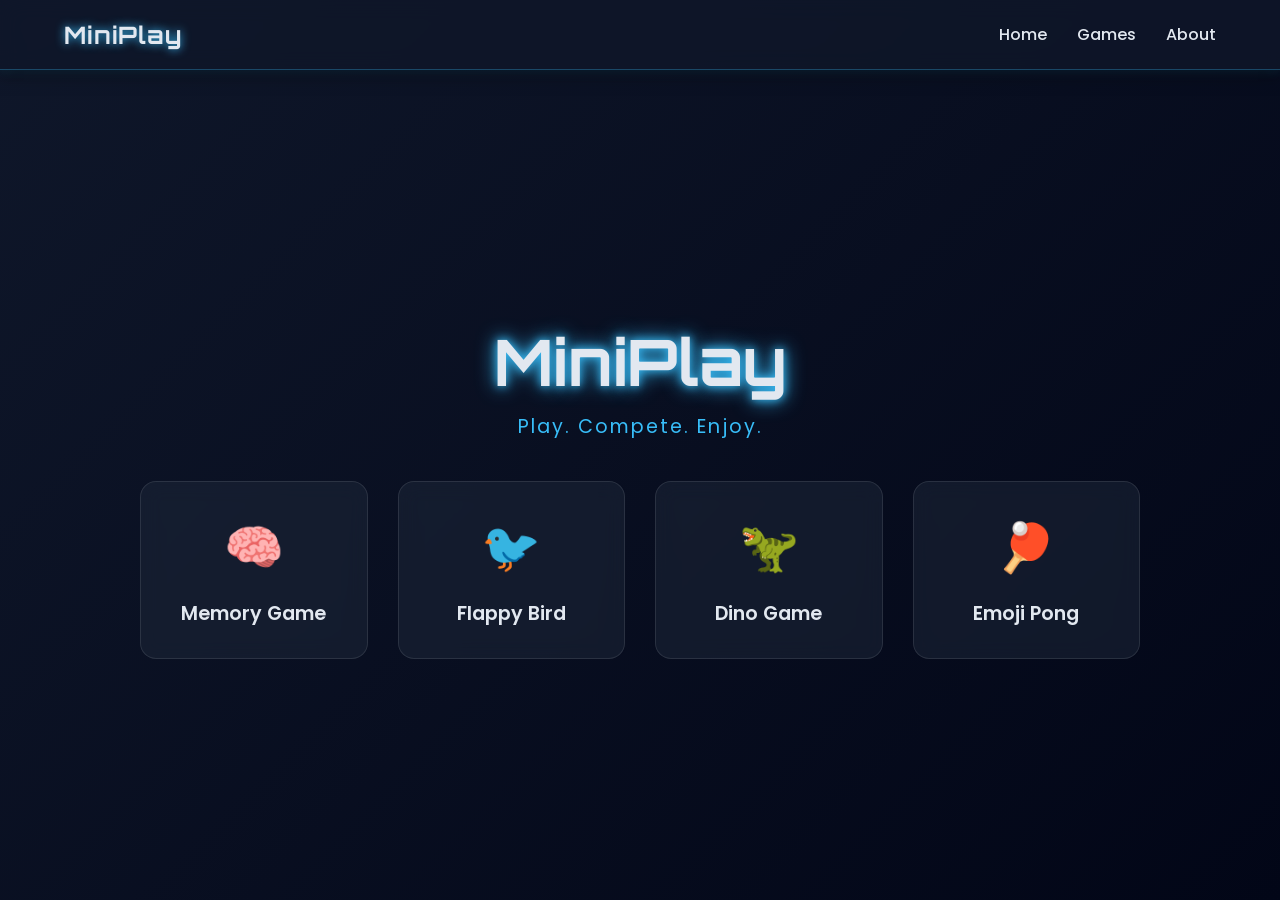
<file: index.html>
<!DOCTYPE html>
<html lang="en">
<head>
    <meta charset="UTF-8">
    <meta name="viewport" content="width=device-width, initial-scale=1.0">
    <title>MiniPlay - Arcade Platform</title>
    <link rel="stylesheet" href="style.css">
    <link rel="stylesheet" href="navbar.css">
    <link href="https://fonts.googleapis.com/css2?family=Orbitron:wght@400;700&family=Poppins:wght@300;400;600&display=swap" rel="stylesheet">
</head>
<body>
    <nav class="navbar">
        <a href="index.html" class="nav-logo">MiniPlay</a>
        <ul class="nav-links">
            <li><a href="index.html">Home</a></li>
            <li><a href="#games">Games</a></li>
            <li><a href="about.html">About</a></li>
        </ul>
    </nav>

    <div class="container">
        <header>
            <h1 class="logo">MiniPlay</h1>
            <p class="subtitle">Play. Compete. Enjoy.</p>
        </header>

        <section id="games" class="game-grid">
            <a href="games/memory/index.html" class="game-card">
                <div class="icon">🧠</div>
                <h2>Memory Game</h2>
            </a>
            <a href="games/flappy/index.html" class="game-card">
                <div class="icon">🐦</div>
                <h2>Flappy Bird</h2>
            </a>
            <a href="games/dino/index.html" class="game-card">
                <div class="icon">🦖</div>
                <h2>Dino Game</h2>
            </a>
            <a href="games/pong/index.html" class="game-card">
                <div class="icon">🏓</div>
                <h2>Emoji Pong</h2>
            </a>
        </div>
    </div>
</body>
</html>
</file>
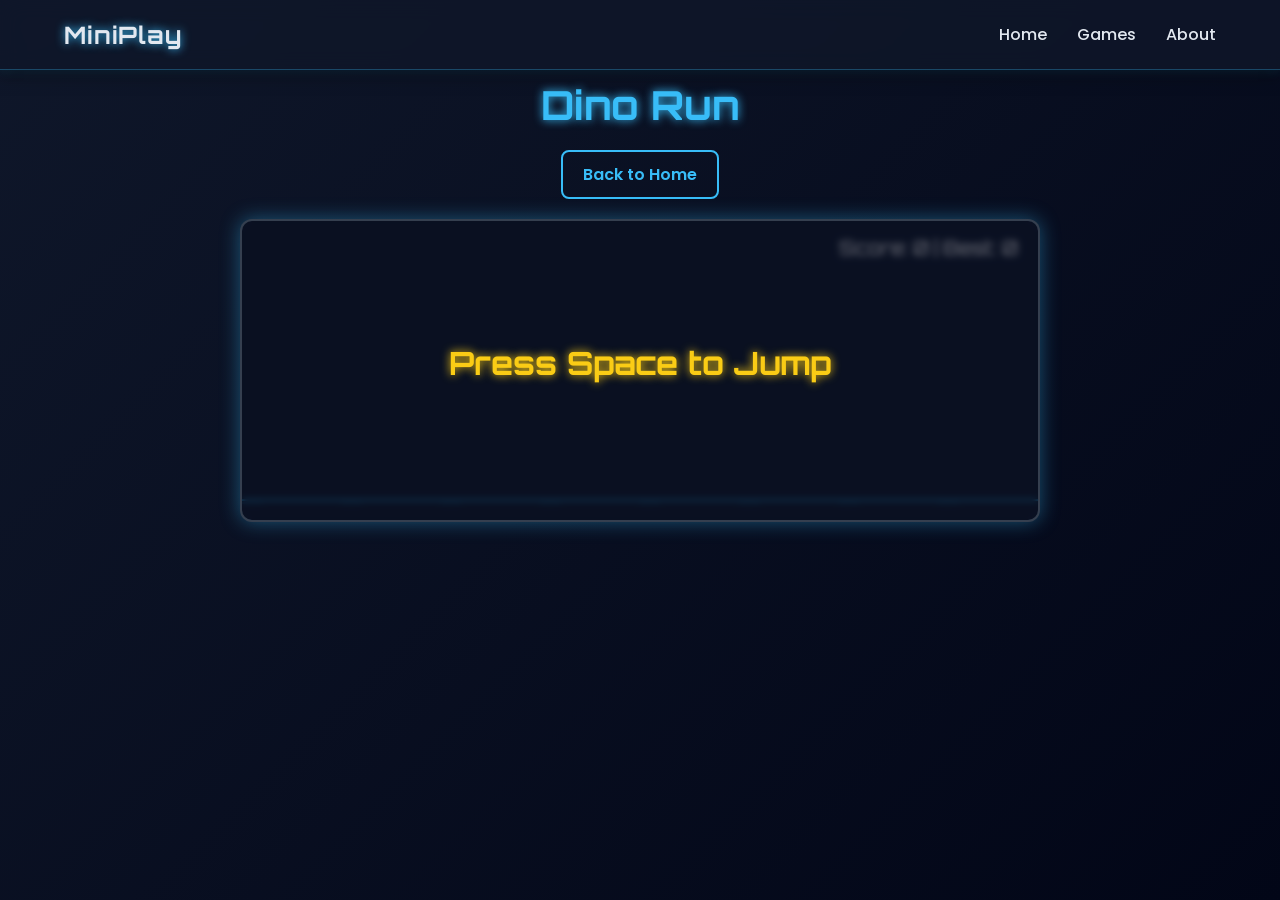
<file: games/dino/index.html>
<!DOCTYPE html>
<html lang="en">
<head>
    <meta charset="UTF-8">
    <meta name="viewport" content="width=device-width, initial-scale=1.0">
    <title>Dino Game - MiniPlay</title>
    <link rel="stylesheet" href="style.css">
    <link rel="stylesheet" href="../../navbar.css">
    <link href="https://fonts.googleapis.com/css2?family=Orbitron:wght@400;700&family=Poppins:wght@300;400;600&display=swap" rel="stylesheet">
</head>
<body>
    <nav class="navbar">
        <a href="../../index.html" class="nav-logo">MiniPlay</a>
        <ul class="nav-links">
            <li><a href="../../index.html">Home</a></li>
            <li><a href="../../index.html#games">Games</a></li>
            <li><a href="../../about.html">About</a></li>
        </ul>
    </nav>

    <div class="container">
        <header>
            <h1 class="logo">Dino Run</h1>
            <div class="controls">
                <a href="../../index.html" class="neon-btn back-btn">Back to Home</a>
            </div>
        </header>

        <div class="game-container">
            <canvas id="gameCanvas" width="800" height="300"></canvas>
            <div id="score-display">Score: <span id="score">0</span> | Best: <span id="best-score">0</span></div>
            
            <div id="start-overlay" class="overlay">
                <h2>Press Space to Jump</h2>
            </div>
            
            <div id="game-over-overlay" class="overlay hidden">
                <h2>Game Over!</h2>
                <button id="restart-btn" class="neon-btn">Restart</button>
            </div>
        </div>
    </div>
    <script src="script.js"></script>
</body>
</html>
</file>
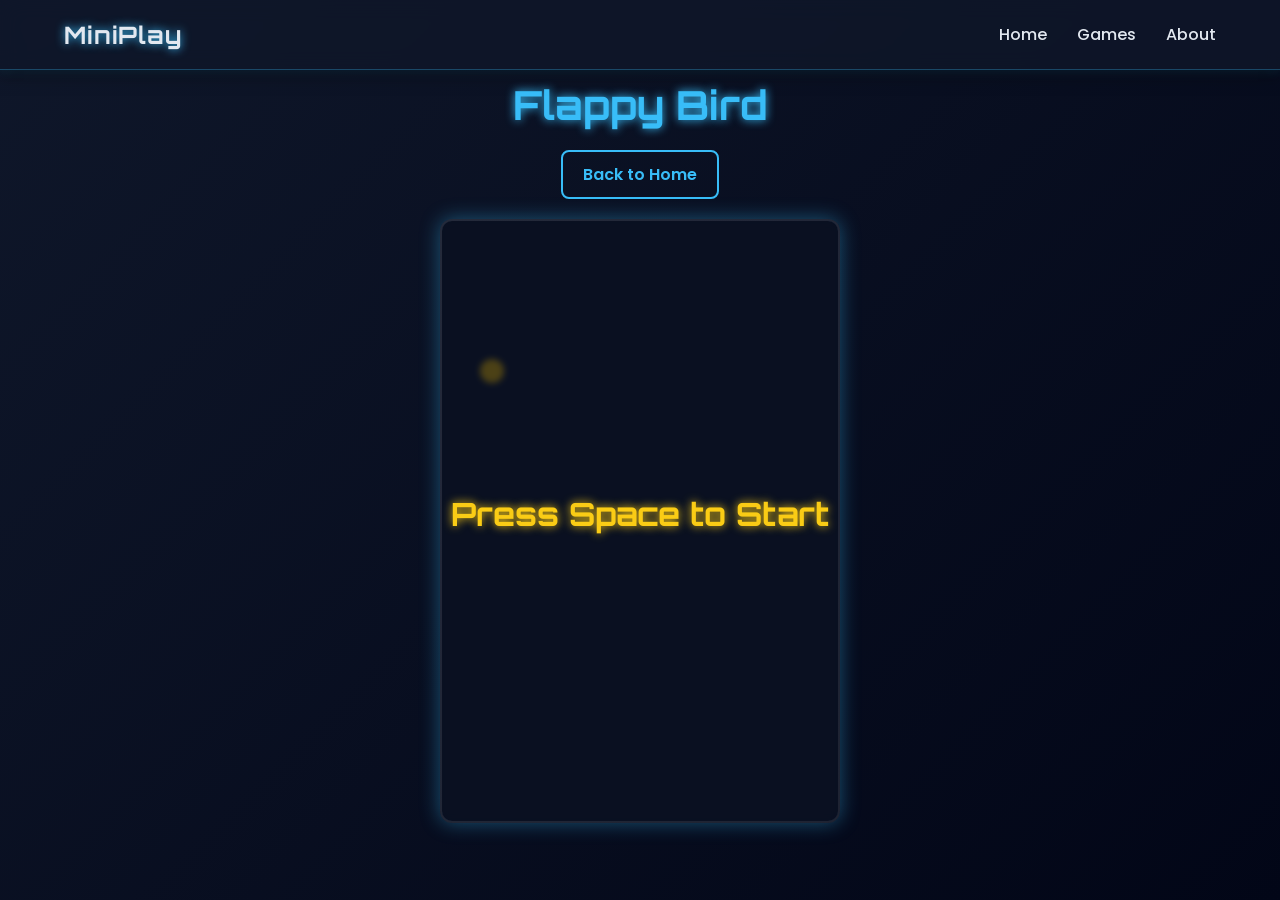
<file: games/flappy/index.html>
<!DOCTYPE html>
<html lang="en">
<head>
    <meta charset="UTF-8">
    <meta name="viewport" content="width=device-width, initial-scale=1.0">
    <title>Flappy Bird - MiniPlay</title>
    <link rel="stylesheet" href="style.css">
    <link rel="stylesheet" href="../../navbar.css">
    <link href="https://fonts.googleapis.com/css2?family=Orbitron:wght@400;700&family=Poppins:wght@300;400;600&display=swap" rel="stylesheet">
</head>
<body>
    <nav class="navbar">
        <a href="../../index.html" class="nav-logo">MiniPlay</a>
        <ul class="nav-links">
            <li><a href="../../index.html">Home</a></li>
            <li><a href="../../index.html#games">Games</a></li>
            <li><a href="../../about.html">About</a></li>
        </ul>
    </nav>

    <div class="container">
        <header>
            <h1 class="logo">Flappy Bird</h1>
            <div class="controls">
                <a href="../../index.html" class="neon-btn back-btn">Back to Home</a>
            </div>
        </header>

        <div class="game-container">
            <canvas id="gameCanvas" width="400" height="600"></canvas>
            
            <div id="start-overlay" class="overlay">
                <h2>Press Space to Start</h2>
            </div>
            
            <div id="game-over-overlay" class="overlay hidden">
                <h2>Game Over!</h2>
                <p>Score: <span id="final-score">0</span></p>
                <p>Best: <span id="best-score">0</span></p>
                <button id="restart-btn" class="neon-btn">Restart</button>
            </div>
        </div>
    </div>
    <script src="script.js"></script>
</body>
</html>
</file>
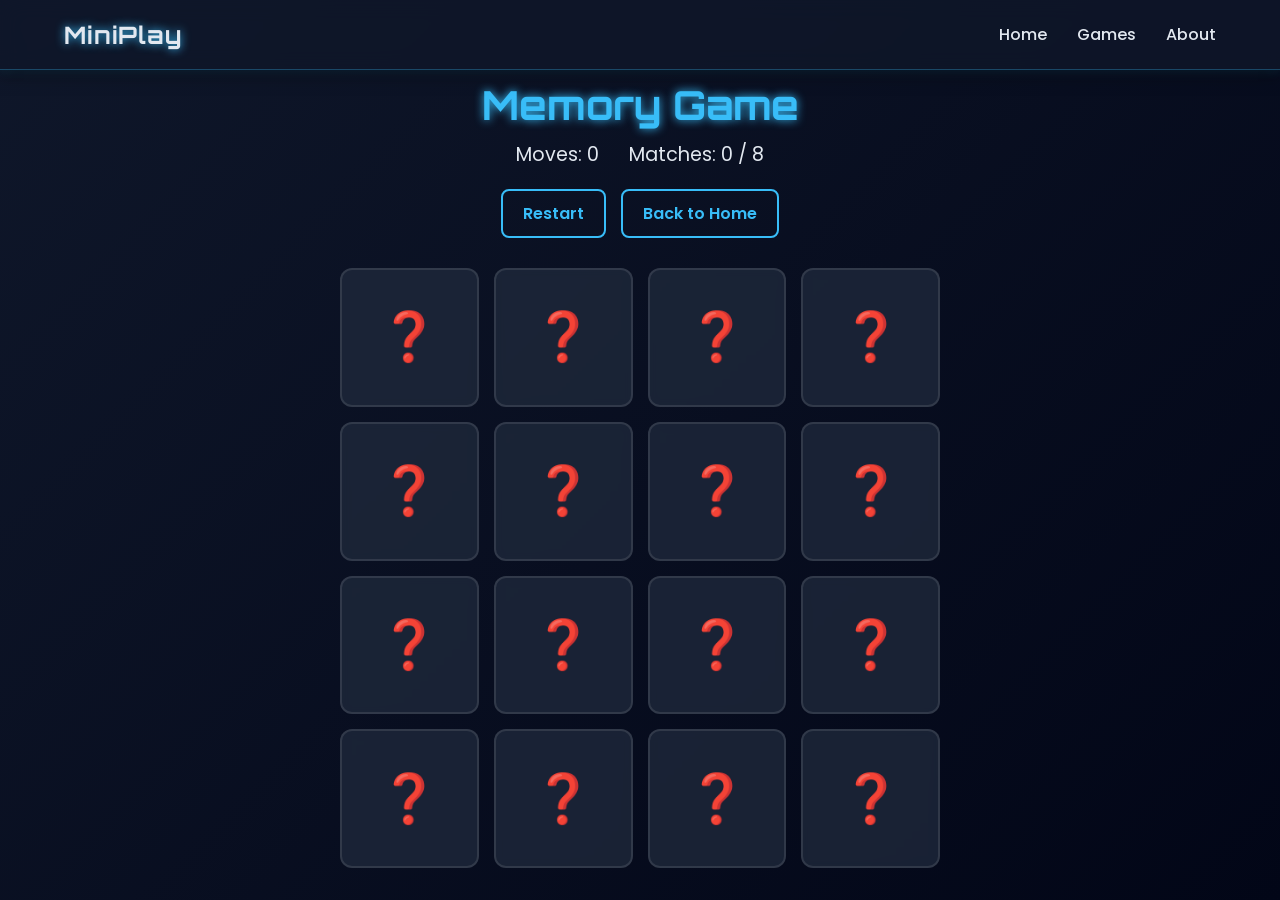
<file: games/memory/index.html>
<!DOCTYPE html>
<html lang="en">
<head>
    <meta charset="UTF-8">
    <meta name="viewport" content="width=device-width, initial-scale=1.0">
    <title>Memory Game - MiniPlay</title>
    <link rel="stylesheet" href="style.css">
    <link rel="stylesheet" href="../../navbar.css">
    <link href="https://fonts.googleapis.com/css2?family=Orbitron:wght@400;700&family=Poppins:wght@300;400;600&display=swap" rel="stylesheet">
</head>
<body>
    <nav class="navbar">
        <a href="../../index.html" class="nav-logo">MiniPlay</a>
        <ul class="nav-links">
            <li><a href="../../index.html">Home</a></li>
            <li><a href="../../index.html#games">Games</a></li>
            <li><a href="../../about.html">About</a></li>
        </ul>
    </nav>

    <div class="container">
        <header>
            <h1 class="logo">Memory Game</h1>
            <div class="stats">
                <p>Moves: <span id="moves">0</span></p>
                <p>Matches: <span id="matches">0</span> / 8</p>
            </div>
            <div class="controls">
                <button id="restart-btn" class="neon-btn">Restart</button>
                <a href="../../index.html" class="neon-btn back-btn">Back to Home</a>
            </div>
        </header>

        <div class="game-board" id="game-board">
            <!-- Cards generated by JS -->
        </div>

        <div id="win-screen" class="modal hidden">
            <div class="modal-content">
                <h2>You Win!</h2>
                <p>Total Moves: <span id="final-moves"></span></p>
                <button id="play-again-btn" class="neon-btn">Play Again</button>
                <a href="../../index.html" class="neon-btn back-btn">Back to Home</a>
            </div>
        </div>
    </div>
    <script src="script.js"></script>
</body>
</html>
</file>
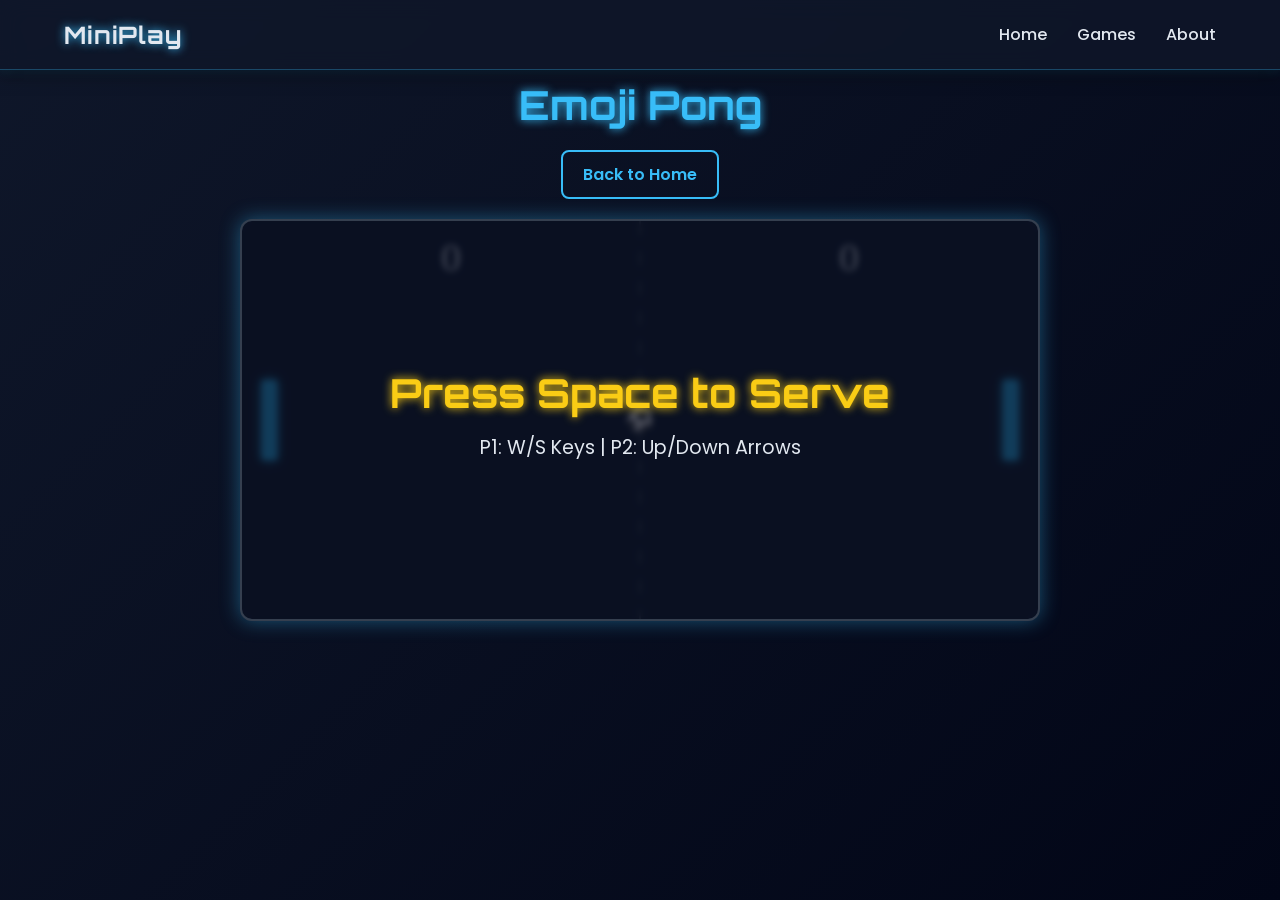
<file: games/pong/index.html>
<!DOCTYPE html>
<html lang="en">
<head>
    <meta charset="UTF-8">
    <meta name="viewport" content="width=device-width, initial-scale=1.0">
    <title>Emoji Pong - MiniPlay</title>
    <link rel="stylesheet" href="style.css">
    <link rel="stylesheet" href="../../navbar.css">
    <link href="https://fonts.googleapis.com/css2?family=Orbitron:wght@400;700&family=Poppins:wght@300;400;600&display=swap" rel="stylesheet">
</head>
<body>
    <nav class="navbar">
        <a href="../../index.html" class="nav-logo">MiniPlay</a>
        <ul class="nav-links">
            <li><a href="../../index.html">Home</a></li>
            <li><a href="../../index.html#games">Games</a></li>
            <li><a href="../../about.html">About</a></li>
        </ul>
    </nav>

    <div class="container">
        <header>
            <h1 class="logo">Emoji Pong</h1>
            <div class="controls">
                <a href="../../index.html" class="neon-btn back-btn">Back to Home</a>
            </div>
        </header>

        <div class="game-container">
            <canvas id="gameCanvas" width="800" height="400"></canvas>
            
            <div id="start-overlay" class="overlay">
                <h2>Press Space to Serve</h2>
                <p>P1: W/S Keys | P2: Up/Down Arrows</p>
            </div>
            
            <div id="game-over-overlay" class="overlay hidden">
                <h2 id="win-text">Player Wins!</h2>
                <button id="restart-btn" class="neon-btn">Play Again</button>
            </div>
        </div>
    </div>
    <script src="script.js"></script>
</body>
</html>
</file>
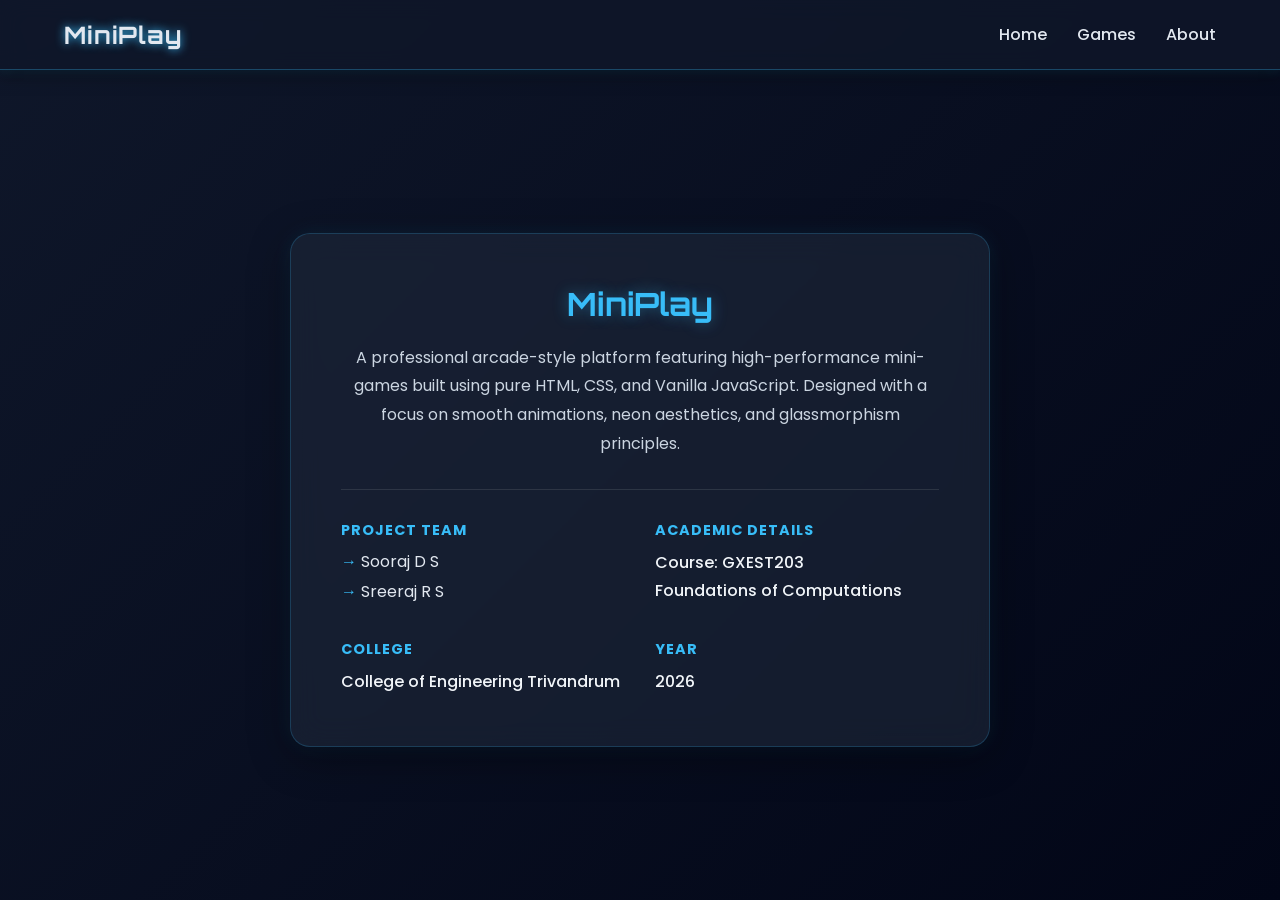
<file: about.html>
<!DOCTYPE html>
<html lang="en">
<head>
    <meta charset="UTF-8">
    <meta name="viewport" content="width=device-width, initial-scale=1.0">
    <title>About - MiniPlay</title>
    <link rel="stylesheet" href="style.css">
    <link rel="stylesheet" href="navbar.css">
    <link href="https://fonts.googleapis.com/css2?family=Orbitron:wght@400;700&family=Poppins:wght@300;400;600&display=swap" rel="stylesheet">
    <style>
        .about-card {
            background: rgba(30, 41, 59, 0.6);
            backdrop-filter: blur(15px);
            border: 1px solid rgba(56, 189, 248, 0.2);
            border-radius: 20px;
            padding: 50px;
            max-width: 700px;
            margin: 40px auto;
            box-shadow: 0 10px 40px rgba(0, 0, 0, 0.4), 0 0 20px rgba(56, 189, 248, 0.1);
            animation: fadeIn 0.8s ease-out;
        }

        .about-card h1 {
            font-family: 'Orbitron', sans-serif;
            color: #38bdf8;
            margin-bottom: 20px;
            text-shadow: 0 0 15px rgba(56, 189, 248, 0.4);
        }

        .about-card p {
            line-height: 1.8;
            margin-bottom: 30px;
            color: #cbd5e1;
        }

        .details-grid {
            display: grid;
            grid-template-columns: 1fr 1fr;
            gap: 30px;
            text-align: left;
            border-top: 1px solid rgba(255, 255, 255, 0.1);
            padding-top: 30px;
        }

        .detail-item h3 {
            font-size: 0.9rem;
            text-transform: uppercase;
            color: #38bdf8;
            margin-bottom: 8px;
            letter-spacing: 1px;
        }

        .detail-item p {
            margin-bottom: 0;
            color: #f1f5f9;
            font-weight: 500;
        }

        .team-list {
            list-style: none;
            padding: 0;
        }

        .team-list li {
            position: relative;
            padding-left: 20px;
            margin-bottom: 5px;
        }

        .team-list li::before {
            content: '→';
            position: absolute;
            left: 0;
            color: #38bdf8;
        }

        @media (max-width: 600px) {
            .details-grid {
                grid-template-columns: 1fr;
            }
        }
    </style>
</head>
<body>
    <nav class="navbar">
        <a href="index.html" class="nav-logo">MiniPlay</a>
        <ul class="nav-links">
            <li><a href="index.html">Home</a></li>
            <li><a href="index.html#games">Games</a></li>
            <li><a href="about.html">About</a></li>
        </ul>
    </nav>

    <div class="container">
        <div class="about-card">
            <h1>MiniPlay</h1>
            <p>A professional arcade-style platform featuring high-performance mini-games built using pure HTML, CSS, and Vanilla JavaScript. Designed with a focus on smooth animations, neon aesthetics, and glassmorphism principles.</p>
            
            <div class="details-grid">
                <div class="detail-item">
                    <h3>Project Team</h3>
                    <ul class="team-list">
                        <li>Sooraj D S</li>
                        <li>Sreeraj R S</li>
                    </ul>
                </div>
                <div class="detail-item">
                    <h3>Academic Details</h3>
                    <p>Course: GXEST203</p>
                    <p>Foundations of Computations</p>
                </div>
                <div class="detail-item">
                    <h3>College</h3>
                    <p>College of Engineering Trivandrum</p>
                </div>
                <div class="detail-item">
                    <h3>Year</h3>
                    <p>2026</p>
                </div>
            </div>
        </div>
    </div>
</body>
</html>
</file>
<file: style.css>
* {
    margin: 0;
    padding: 0;
    box-sizing: border-box;
}

body {
    background: linear-gradient(135deg, #0f172a, #020617);
    color: #e2e8f0;
    font-family: 'Poppins', sans-serif;
    min-height: 100vh;
    display: flex;
    justify-content: center;
    align-items: center;
}

.container {
    text-align: center;
    width: 90%;
    max-width: 1000px;
    animation: fadeIn 1s ease-in-out;
}

header {
    margin-bottom: 40px;
}

.logo {
    font-family: 'Orbitron', sans-serif;
    font-size: 4rem;
    color: #e2e8f0;
    text-shadow: 0 0 10px #38bdf8, 0 0 20px #38bdf8;
    margin-bottom: 10px;
}

.subtitle {
    font-size: 1.2rem;
    color: #38bdf8;
    letter-spacing: 2px;
}

.game-grid {
    display: grid;
    grid-template-columns: repeat(auto-fit, minmax(220px, 1fr));
    gap: 30px;
}

.game-card {
    background: rgba(30, 41, 59, 0.5);
    backdrop-filter: blur(10px);
    border: 1px solid rgba(255, 255, 255, 0.1);
    border-radius: 16px;
    padding: 30px;
    text-decoration: none;
    color: #e2e8f0;
    transition: all 0.3s ease;
    display: flex;
    flex-direction: column;
    align-items: center;
    justify-content: center;
    cursor: pointer;
}

.game-card .icon {
    font-size: 3rem;
    margin-bottom: 15px;
}

.game-card h2 {
    font-size: 1.2rem;
    font-weight: 600;
}

.game-card:hover {
    transform: scale(1.05);
    box-shadow: 0 0 15px #38bdf8, 0 0 30px rgba(56, 189, 248, 0.5);
    background: rgba(30, 41, 59, 0.8);
}

@keyframes fadeIn {
    from { opacity: 0; transform: translateY(20px); }
    to { opacity: 1; transform: translateY(0); }
}
</file>
<file: navbar.css>
.navbar {
    position: fixed;
    top: 0;
    left: 0;
    width: 100%;
    height: 70px;
    background: rgba(15, 23, 42, 0.8);
    backdrop-filter: blur(10px);
    border-bottom: 1px solid rgba(56, 189, 248, 0.3);
    display: flex;
    justify-content: space-between;
    align-items: center;
    padding: 0 5%;
    z-index: 1000;
    box-shadow: 0 4px 15px rgba(0, 0, 0, 0.5), 0 1px 10px rgba(56, 189, 248, 0.2);
}

.nav-logo {
    font-family: 'Orbitron', sans-serif;
    font-size: 1.5rem;
    color: #e2e8f0;
    text-decoration: none;
    text-shadow: 0 0 10px #38bdf8;
    font-weight: bold;
    letter-spacing: 1px;
}

.nav-links {
    display: flex;
    gap: 30px;
    list-style: none;
}

.nav-links a {
    text-decoration: none;
    color: #e2e8f0;
    font-family: 'Poppins', sans-serif;
    font-size: 1rem;
    font-weight: 500;
    transition: all 0.3s ease;
    position: relative;
}

.nav-links a:hover {
    color: #38bdf8;
    text-shadow: 0 0 10px rgba(56, 189, 248, 0.5);
}

.nav-links a::after {
    content: '';
    position: absolute;
    width: 0;
    height: 2px;
    bottom: -5px;
    left: 0;
    background-color: #38bdf8;
    box-shadow: 0 0 10px #38bdf8;
    transition: width 0.3s ease;
}

.nav-links a:hover::after {
    width: 100%;
}

/* Adjust body padding so content isn't hidden */
body {
    padding-top: 80px !important;
}

@media (max-width: 768px) {
    .nav-links {
        gap: 15px;
    }
    .nav-logo {
        font-size: 1.2rem;
    }
}
</file>
<file: games/dino/style.css>
* {
    margin: 0;
    padding: 0;
    box-sizing: border-box;
}

body {
    background: linear-gradient(135deg, #0f172a, #020617);
    color: #e2e8f0;
    font-family: 'Poppins', sans-serif;
    min-height: 100vh;
    display: flex;
    flex-direction: column;
    align-items: center;
    padding: 20px;
}

.container {
    width: 100%;
    max-width: 900px;
    text-align: center;
}

header {
    margin-bottom: 20px;
}

.logo {
    font-family: 'Orbitron', sans-serif;
    font-size: 2.5rem;
    color: #38bdf8;
    text-shadow: 0 0 10px #38bdf8;
    margin-bottom: 10px;
}

.neon-btn {
    background: transparent;
    border: 2px solid #38bdf8;
    color: #38bdf8;
    padding: 10px 20px;
    font-size: 1rem;
    font-family: 'Poppins', sans-serif;
    font-weight: 600;
    border-radius: 8px;
    cursor: pointer;
    text-decoration: none;
    transition: all 0.3s ease;
    display: inline-block;
    margin-top: 10px;
}

.neon-btn:hover {
    background: #38bdf8;
    color: #020617;
    box-shadow: 0 0 15px #38bdf8;
}

.game-container {
    position: relative;
    width: 800px;
    max-width: 100%;
    margin: 0 auto;
    border-radius: 12px;
    overflow: hidden;
    box-shadow: 0 0 20px rgba(56, 189, 248, 0.4);
    border: 2px solid rgba(255, 255, 255, 0.1);
    background: #1e293b;
}

canvas {
    display: block;
    width: 100%;
    height: auto;
}

#score-display {
    position: absolute;
    top: 15px;
    right: 20px;
    font-family: 'Orbitron', sans-serif;
    font-size: 1.2rem;
    color: #fff;
    text-shadow: 0 0 5px #fff;
    z-index: 5;
}

.overlay {
    position: absolute;
    top: 0;
    left: 0;
    width: 100%;
    height: 100%;
    background: rgba(2, 6, 23, 0.7);
    backdrop-filter: blur(3px);
    display: flex;
    flex-direction: column;
    align-items: center;
    justify-content: center;
    z-index: 10;
}

.overlay.hidden {
    display: none;
}

.overlay h2 {
    font-family: 'Orbitron', sans-serif;
    color: #facc15;
    text-shadow: 0 0 10px #facc15;
    font-size: 2rem;
    margin-bottom: 15px;
}
</file>
<file: games/flappy/style.css>
* {
    margin: 0;
    padding: 0;
    box-sizing: border-box;
}

body {
    background: linear-gradient(135deg, #0f172a, #020617);
    color: #e2e8f0;
    font-family: 'Poppins', sans-serif;
    min-height: 100vh;
    display: flex;
    flex-direction: column;
    align-items: center;
    padding: 20px;
}

.container {
    width: 100%;
    max-width: 600px;
    text-align: center;
}

header {
    margin-bottom: 20px;
}

.logo {
    font-family: 'Orbitron', sans-serif;
    font-size: 2.5rem;
    color: #38bdf8;
    text-shadow: 0 0 10px #38bdf8;
    margin-bottom: 10px;
}

.neon-btn {
    background: transparent;
    border: 2px solid #38bdf8;
    color: #38bdf8;
    padding: 10px 20px;
    font-size: 1rem;
    font-family: 'Poppins', sans-serif;
    font-weight: 600;
    border-radius: 8px;
    cursor: pointer;
    text-decoration: none;
    transition: all 0.3s ease;
    display: inline-block;
    margin-top: 10px;
}

.neon-btn:hover {
    background: #38bdf8;
    color: #020617;
    box-shadow: 0 0 15px #38bdf8;
}

.game-container {
    position: relative;
    max-width: 400px;
    margin: 0 auto;
    border-radius: 12px;
    overflow: hidden;
    box-shadow: 0 0 20px rgba(56, 189, 248, 0.4);
    border: 2px solid rgba(255, 255, 255, 0.1);
}

canvas {
    background: #1e293b;
    display: block;
}

.overlay {
    position: absolute;
    top: 0;
    left: 0;
    width: 100%;
    height: 100%;
    background: rgba(2, 6, 23, 0.7);
    backdrop-filter: blur(3px);
    display: flex;
    flex-direction: column;
    align-items: center;
    justify-content: center;
    z-index: 10;
}

.overlay.hidden {
    display: none;
}

.overlay h2 {
    font-family: 'Orbitron', sans-serif;
    color: #facc15;
    text-shadow: 0 0 10px #facc15;
    font-size: 2rem;
    margin-bottom: 15px;
}

.overlay p {
    font-size: 1.2rem;
    margin-bottom: 10px;
}
</file>
<file: games/memory/style.css>
* {
    margin: 0;
    padding: 0;
    box-sizing: border-box;
}

body {
    background: linear-gradient(135deg, #0f172a, #020617);
    color: #e2e8f0;
    font-family: 'Poppins', sans-serif;
    min-height: 100vh;
    display: flex;
    flex-direction: column;
    align-items: center;
    padding: 20px;
}

.container {
    width: 100%;
    max-width: 600px;
    text-align: center;
}

header {
    margin-bottom: 30px;
}

.logo {
    font-family: 'Orbitron', sans-serif;
    font-size: 2.5rem;
    color: #38bdf8;
    text-shadow: 0 0 10px #38bdf8;
    margin-bottom: 10px;
}

.stats {
    display: flex;
    justify-content: center;
    gap: 30px;
    font-size: 1.2rem;
    margin-bottom: 20px;
}

.controls {
    display: flex;
    justify-content: center;
    gap: 15px;
}

.neon-btn {
    background: transparent;
    border: 2px solid #38bdf8;
    color: #38bdf8;
    padding: 10px 20px;
    font-size: 1rem;
    font-family: 'Poppins', sans-serif;
    font-weight: 600;
    border-radius: 8px;
    cursor: pointer;
    text-decoration: none;
    transition: all 0.3s ease;
}

.neon-btn:hover {
    background: #38bdf8;
    color: #020617;
    box-shadow: 0 0 15px #38bdf8;
}

.game-board {
    display: grid;
    grid-template-columns: repeat(4, 1fr);
    grid-gap: 15px;
    perspective: 1000px;
}

.card {
    position: relative;
    width: 100%;
    aspect-ratio: 1;
    cursor: pointer;
    background: transparent;
}

.card-inner {
    position: absolute;
    width: 100%;
    height: 100%;
    text-align: center;
    transition: transform 0.6s cubic-bezier(0.4, 0.2, 0.2, 1);
    transform-style: preserve-3d;
}

.card.flip .card-inner, .card.match .card-inner {
    transform: rotateY(180deg);
}

.card.match .card-front {
    box-shadow: 0 0 15px #facc15;
    border-color: #facc15;
}

.card-front, .card-back {
    position: absolute;
    width: 100%;
    height: 100%;
    border-radius: 12px;
    backface-visibility: hidden;
    display: flex;
    align-items: center;
    justify-content: center;
    font-size: 3rem;
    border: 2px solid rgba(255, 255, 255, 0.1);
}

.card-back {
    background: rgba(30, 41, 59, 0.8);
    backdrop-filter: blur(5px);
}

.card-front {
    background: #1e293b;
    transform: rotateY(180deg);
}

.modal {
    position: fixed;
    top: 0;
    left: 0;
    width: 100%;
    height: 100%;
    background: rgba(2, 6, 23, 0.8);
    backdrop-filter: blur(5px);
    display: flex;
    align-items: center;
    justify-content: center;
    z-index: 100;
}

.modal.hidden {
    display: none;
}

.modal-content {
    background: #1e293b;
    padding: 40px;
    border-radius: 16px;
    border: 1px solid #38bdf8;
    box-shadow: 0 0 20px #38bdf8;
    text-align: center;
}

.modal-content h2 {
    font-family: 'Orbitron', sans-serif;
    color: #facc15;
    text-shadow: 0 0 10px #facc15;
    font-size: 2.5rem;
    margin-bottom: 20px;
}

.modal-content p {
    font-size: 1.2rem;
    margin-bottom: 30px;
}
</file>
<file: games/pong/style.css>
* {
    margin: 0;
    padding: 0;
    box-sizing: border-box;
}

body {
    background: linear-gradient(135deg, #0f172a, #020617);
    color: #e2e8f0;
    font-family: 'Poppins', sans-serif;
    min-height: 100vh;
    display: flex;
    flex-direction: column;
    align-items: center;
    padding: 20px;
}

.container {
    width: 100%;
    max-width: 900px;
    text-align: center;
}

header {
    margin-bottom: 20px;
}

.logo {
    font-family: 'Orbitron', sans-serif;
    font-size: 2.5rem;
    color: #38bdf8;
    text-shadow: 0 0 10px #38bdf8;
    margin-bottom: 10px;
}

.neon-btn {
    background: transparent;
    border: 2px solid #38bdf8;
    color: #38bdf8;
    padding: 10px 20px;
    font-size: 1rem;
    font-family: 'Poppins', sans-serif;
    font-weight: 600;
    border-radius: 8px;
    cursor: pointer;
    text-decoration: none;
    transition: all 0.3s ease;
    display: inline-block;
    margin-top: 10px;
}

.neon-btn:hover {
    background: #38bdf8;
    color: #020617;
    box-shadow: 0 0 15px #38bdf8;
}

.game-container {
    position: relative;
    width: 800px;
    max-width: 100%;
    margin: 0 auto;
    border-radius: 12px;
    overflow: hidden;
    box-shadow: 0 0 20px rgba(56, 189, 248, 0.4);
    border: 2px solid rgba(255, 255, 255, 0.1);
    background: #1e293b;
}

canvas {
    display: block;
    width: 100%;
    height: auto;
}

.overlay {
    position: absolute;
    top: 0;
    left: 0;
    width: 100%;
    height: 100%;
    background: rgba(2, 6, 23, 0.7);
    backdrop-filter: blur(3px);
    display: flex;
    flex-direction: column;
    align-items: center;
    justify-content: center;
    z-index: 10;
}

.overlay.hidden {
    display: none;
}

.overlay h2 {
    font-family: 'Orbitron', sans-serif;
    color: #facc15;
    text-shadow: 0 0 10px #facc15;
    font-size: 2.5rem;
    margin-bottom: 15px;
}

.overlay p {
    font-size: 1.2rem;
    margin-bottom: 10px;
    color: #e2e8f0;
}
</file>
